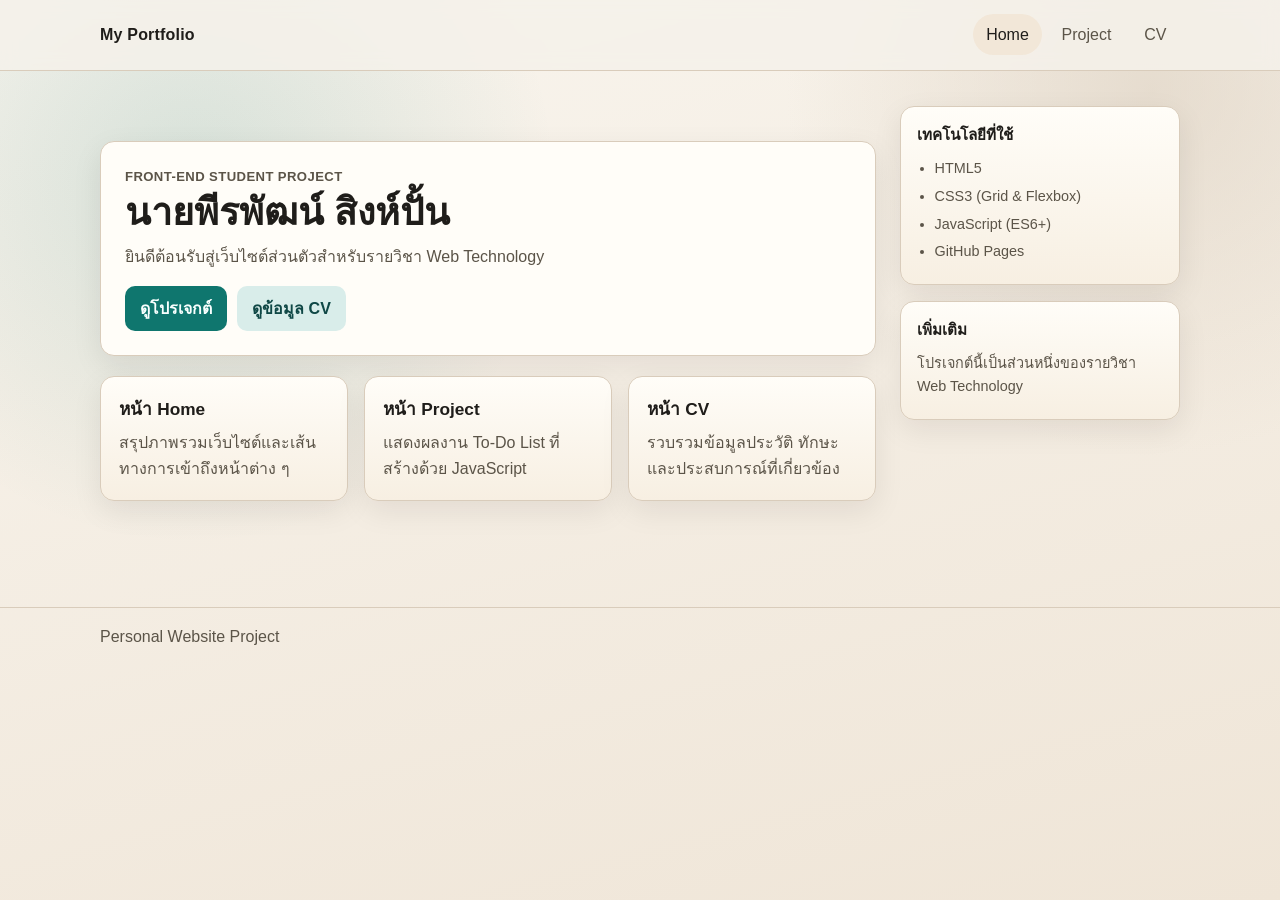
<file: index.html>
<!DOCTYPE html>
<html lang="th">
<head>
    <meta charset="UTF-8">
    <meta name="viewport" content="width=device-width, initial-scale=1.0">
    <title>Home - Personal Portfolio</title>
    <link rel="stylesheet" href="css/style.css">
</head>
<body>
    <!-- Skip link ช่วยให้ผู้ใช้ keyboard/screen reader ข้ามไปยังเนื้อหาหลักได้เลย -->
    <a class="skip-link" href="#main-content">ข้ามไปยังเนื้อหาหลัก</a>
    
    <!-- ส่วนหัว: มีโลโก้และเมนูนำทางหลัก -->
    <header class="site-header">
        <div class="container header-inner">
            <!-- โลโก้สำหรับกลับไปหน้าแรก -->
            <a class="brand" href="index.html">My Portfolio</a>
            
            <!-- เมนูนำทางความหลัก: Home, Project, CV -->
            <nav class="site-nav" aria-label="เมนูหลัก">
                <ul>
                    <li><a class="active" href="index.html" aria-current="page">Home</a></li>
                    <li><a href="project.html">Project</a></li>
                    <li><a href="cv.html">CV</a></li>
                </ul>
            </nav>
        </div>
    </header>

    <!-- เนื้อหาหลักของหน้า: ใช้ wrapper เพื่อรองรับ layout with sidebar -->
    <div class="container page-wrapper">
        <main id="main-content" class="page-content">
            <!-- ส่วน Hero: แนะนำตัวและเรียนเชิญเข้าชมเว็บ -->
            <section class="hero">
                <p class="kicker">Front-End Student Project</p>
                <h1>นายพีรพัฒน์ สิงห์ปั้น</h1>
                <p>ยินดีต้อนรับสู่เว็บไซต์ส่วนตัวสำหรับรายวิชา Web Technology</p>
                <!-- ปุ่มเรียนเชิญให้ไปชมหน้าอื่น ๆ -->
                <div class="hero-actions">
                    <a class="button" href="project.html">ดูโปรเจกต์</a>
                    <a class="button button-secondary" href="cv.html">ดูข้อมูล CV</a>
                </div>
            </section>

            <!-- กริดแสดงภาพรวมของแต่ละหมวดในเว็บไซต์ -->
            <section class="home-grid" aria-label="ภาพรวมเว็บไซต์">
                <article class="home-card">
                    <h2>หน้า Home</h2>
                    <p>สรุปภาพรวมเว็บไซต์และเส้นทางการเข้าถึงหน้าต่าง ๆ</p>
                </article>
                <article class="home-card">
                    <h2>หน้า Project</h2>
                    <p>แสดงผลงาน To-Do List ที่สร้างด้วย JavaScript</p>
                </article>
                <article class="home-card">
                    <h2>หน้า CV</h2>
                    <p>รวบรวมข้อมูลประวัติ ทักษะ และประสบการณ์ที่เกี่ยวข้อง</p>
                </article>
            </section>
        </main>

        <!-- Sidebar: ข้อมูลเพิ่มเติมของหน้า Home -->
        <aside class="page-sidebar" aria-label="ข้อมูลเพิ่มเติม">
            <section class="sidebar-card">
                <h3>เทคโนโลยีที่ใช้</h3>
                <ul>
                    <li>HTML5</li>
                    <li>CSS3 (Grid & Flexbox)</li>
                    <li>JavaScript (ES6+)</li>
                    <li>GitHub Pages</li>
                </ul>
            </section>
            <section class="sidebar-card">
                <h3>เพิ่มเติม</h3>
                <p>โปรเจกต์นี้เป็นส่วนหนึ่งของรายวิชา Web Technology</p>
            </section>
        </aside>
    </div>

    <!-- ส่วนท้ายของเว็บไซต์ -->
    <footer class="site-footer">
        <div class="container">
            <p>Personal Website Project</p>
        </div>
    </footer>
</body>
</html>
</file>
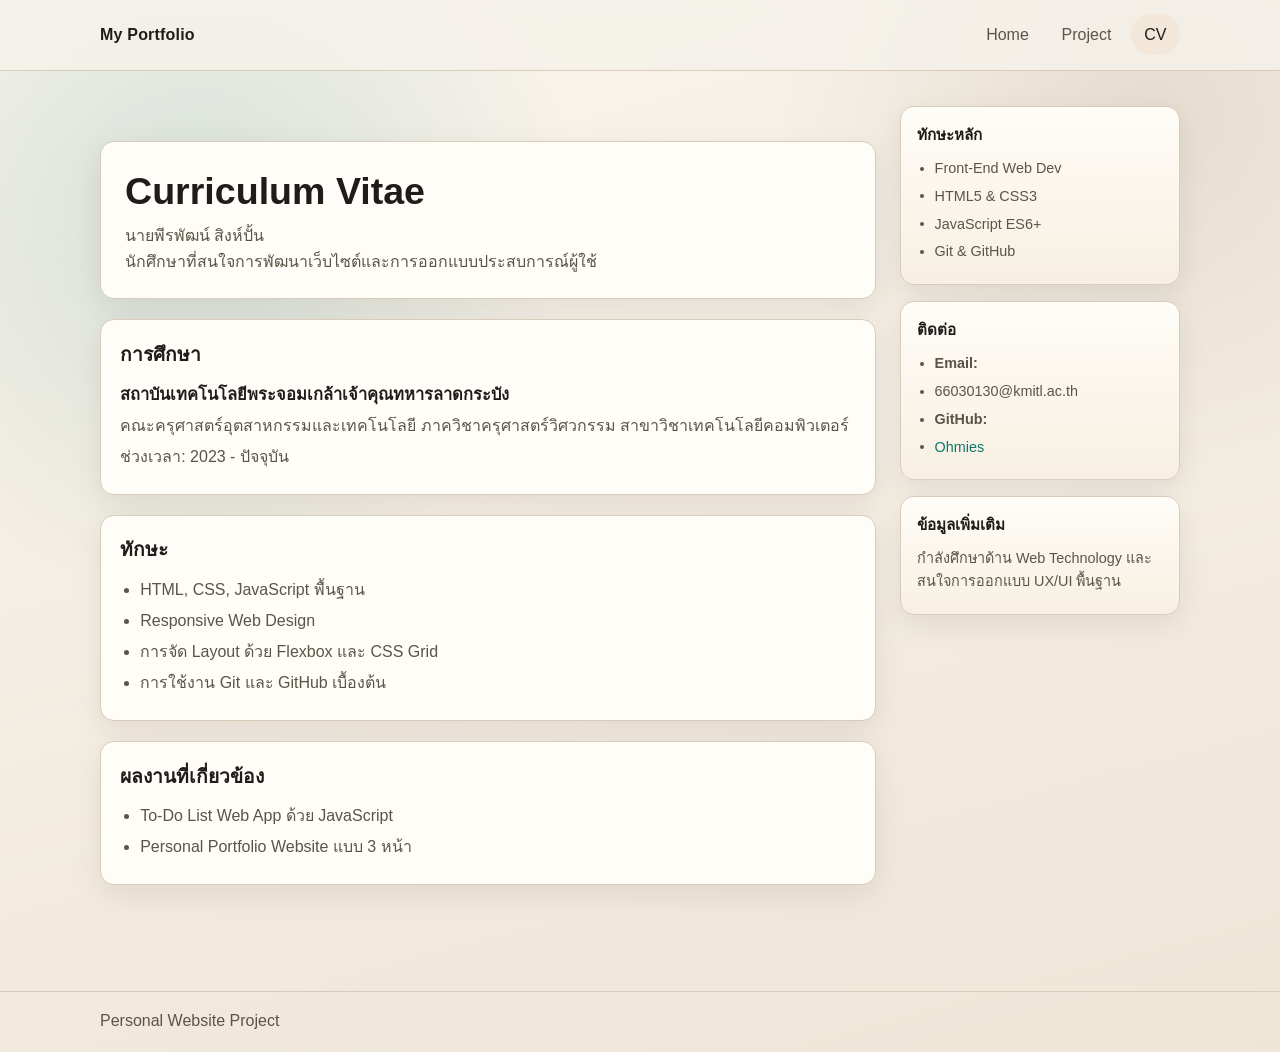
<file: cv.html>
<!DOCTYPE html>
<html lang="th">
<head>
    <meta charset="UTF-8">
    <meta name="viewport" content="width=device-width, initial-scale=1.0">
    <title>CV - Personal Portfolio</title>
    <link rel="stylesheet" href="css/style.css">
</head>
<body>
    <!-- Skip link สำหรับการเข้าถึง -->
    <a class="skip-link" href="#main-content">ข้ามไปยังเนื้อหาหลัก</a>
    
    <!-- ส่วนหัว: มีโลโก้และเมนูนำทาง -->
    <header class="site-header">
        <div class="container header-inner">
            <a class="brand" href="index.html">My Portfolio</a>
            <nav class="site-nav" aria-label="เมนูหลัก">
                <ul>
                    <li><a href="index.html">Home</a></li>
                    <li><a href="project.html">Project</a></li>
                    <li><a class="active" href="cv.html" aria-current="page">CV</a></li>
                </ul>
            </nav>
        </div>
    </header>

    <!-- เนื้อหาหลักของหน้า: ใช้ wrapper เพื่อรองรับ layout with sidebar -->
    <div class="container page-wrapper">
        <main id="main-content" class="page-content">
            <!-- หัวข้อ CV: ชื่อและรายละเอียดส่วนตัว -->
            <section class="cv-header">
                <h1>Curriculum Vitae</h1>
                <p>นายพีรพัฒน์ สิงห์ปั้น</p>
                <p>นักศึกษาที่สนใจการพัฒนาเว็บไซต์และการออกแบบประสบการณ์ผู้ใช้</p>
            </section>

            <!-- หมวดการศึกษา -->
            <section class="cv-section" aria-labelledby="education-title">
                <h2 id="education-title">การศึกษา</h2>
                <article>
                    <h3>สถาบันเทคโนโลยีพระจอมเกล้าเจ้าคุณทหารลาดกระบัง</h3>
                    <p>คณะครุศาสตร์อุตสาหกรรมและเทคโนโลยี ภาควิชาครุศาสตร์วิศวกรรม สาขาวิชาเทคโนโลยีคอมพิวเตอร์</p>
                    <p>ช่วงเวลา: 2023 - ปัจจุบัน</p>
                </article>
            </section>

            <!-- หมวดทักษะที่มี -->
            <section class="cv-section" aria-labelledby="skills-title">
                <h2 id="skills-title">ทักษะ</h2>
                <ul>
                    <li>HTML, CSS, JavaScript พื้นฐาน</li>
                    <li>Responsive Web Design</li>
                    <li>การจัด Layout ด้วย Flexbox และ CSS Grid</li>
                    <li>การใช้งาน Git และ GitHub เบื้องต้น</li>
                </ul>
            </section>

            <!-- หมวดผลงานที่เกี่ยวข้อง -->
            <section class="cv-section" aria-labelledby="projects-title">
                <h2 id="projects-title">ผลงานที่เกี่ยวข้อง</h2>
                <ul>
                    <li>To-Do List Web App ด้วย JavaScript</li>
                    <li>Personal Portfolio Website แบบ 3 หน้า</li>
                </ul>
            </section>
        </main>

        <!-- Sidebar: ข้อมูลด่วน CV -->
        <aside class="page-sidebar" aria-label="ข้อมูลด่วน">
            <!-- หมวดทักษะสำคัญ -->
            <section class="sidebar-card">
                <h3>ทักษะหลัก</h3>
                <ul>
                    <li>Front-End Web Dev</li>
                    <li>HTML5 & CSS3</li>
                    <li>JavaScript ES6+</li>
                    <li>Git & GitHub</li>
                </ul>
            </section>

            <!-- หมวดข้อมูลติดต่อ -->
            <section class="sidebar-card">
                <h3>ติดต่อ</h3>
                <ul>
                    <li><strong>Email:</strong></li>
                    <li>66030130@kmitl.ac.th</li>
                    <li><strong>GitHub:</strong></li>
                    <li><a href="https://github.com/Ohmies" target="_blank" rel="noopener">Ohmies</a></li>
                </ul>
            </section>

            <!-- หมวดข้อเพิ่มเติม -->
            <section class="sidebar-card">
                <h3>ข้อมูลเพิ่มเติม</h3>
                <p>กำลังศึกษาด้าน Web Technology และสนใจการออกแบบ UX/UI พื้นฐาน</p>
            </section>
        </aside>
    </div>

    <footer class="site-footer">
        <div class="container">
            <p>Personal Website Project</p>
        </div>
    </footer>
</body>
</html>
</file>
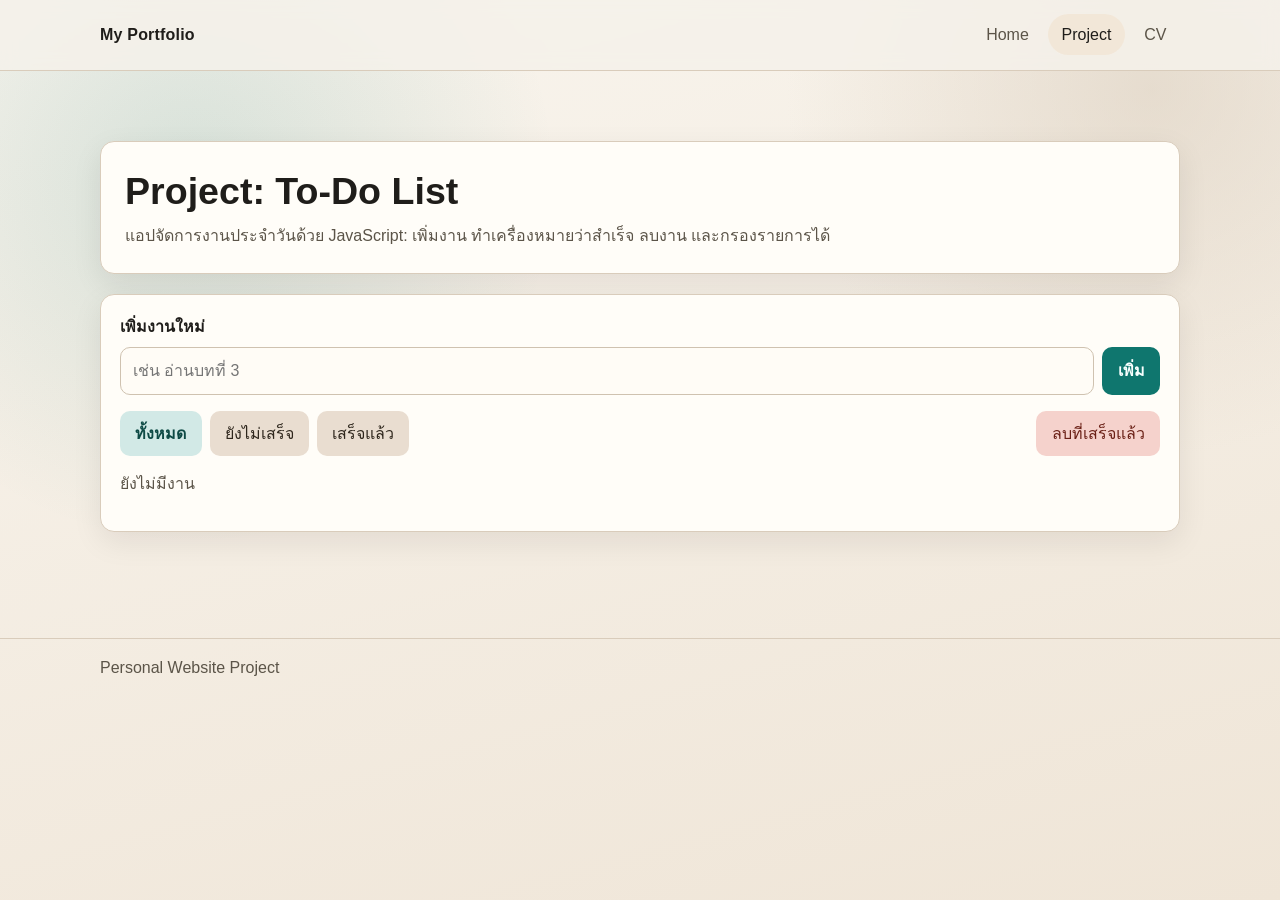
<file: project.html>
<!DOCTYPE html>
<html lang="th">
<head>
    <meta charset="UTF-8">
    <meta name="viewport" content="width=device-width, initial-scale=1.0">
    <title>To-Do List - Personal Portfolio</title>
    <link rel="stylesheet" href="css/style.css">
    <script src="js/script.js" defer></script>
</head>
<body>
    <!-- Skip link สำหรับการเข้าถึง -->
    <a class="skip-link" href="#main-content">ข้ามไปยังเนื้อหาหลัก</a>
    
    <!-- ส่วนหัว: มีโลโก้และเมนูนำทาง -->
    <header class="site-header">
        <div class="container header-inner">
            <a class="brand" href="index.html">My Portfolio</a>
            <nav class="site-nav" aria-label="เมนูหลัก">
                <ul>
                    <li><a href="index.html">Home</a></li>
                    <li><a class="active" href="project.html" aria-current="page">Project</a></li>
                    <li><a href="cv.html">CV</a></li>
                </ul>
            </nav>
        </div>
    </header>

    <!-- เนื้อหาหลักของหน้า: Project ใช้ full-width ไม่มี sidebar -->
    <div class="container page-wrapper page-wrapper--full">
        <main id="main-content" class="page-content">
            <!-- หัวข้อโปรเจกต์ -->
            <section class="project-header">
            <h1>Project: To-Do List</h1>
            <p>แอปจัดการงานประจำวันด้วย JavaScript: เพิ่มงาน ทำเครื่องหมายว่าสำเร็จ ลบงาน และกรองรายการได้</p>
        </section>

        <!-- แอปจัดการ To-Do: ฟอร์มเพิ่มงาน ตัวกรอง และรายการงาน -->
        <section class="todo-app" aria-label="แอปจัดการงาน">
            <!-- ฟอร์มสำหรับเพิ่มงานใหม่ -->
            <form id="todo-form" class="todo-form">
                <label for="todo-input">เพิ่มงานใหม่</label>
                <div class="todo-input-row">
                    <input id="todo-input" name="todo" type="text" placeholder="เช่น อ่านบทที่ 3" required maxlength="120">
                    <button type="submit">เพิ่ม</button>
                </div>
            </form>

            <!-- ตัวกรองรายการและปุ่มลบที่เสร็จแล้ว -->
            <div class="todo-controls" aria-label="ตัวกรองรายการ">
                <button type="button" class="filter-btn active" data-filter="all">ทั้งหมด</button>
                <button type="button" class="filter-btn" data-filter="active">ยังไม่เสร็จ</button>
                <button type="button" class="filter-btn" data-filter="completed">เสร็จแล้ว</button>
                <button type="button" id="clear-completed">ลบที่เสร็จแล้ว</button>
            </div>

            <!-- แสดงจำนวนงานและสถานะ (อัปเดตแบบอัตโนมัติจาก JavaScript) -->
            <p id="todo-status" aria-live="polite">ยังไม่มีงาน</p>
            
            <!-- รายการงาน: ถูกสร้างจาก JavaScript เมื่อมีการเพิ่ม -->
            <ul id="todo-list" class="todo-list" aria-label="รายการงาน"></ul>

            <!-- ข้อความ fallback สำหรับเบราว์เซอร์ที่ไม่รองรับ JavaScript -->
            <noscript>
                <p>โปรดเปิดใช้งาน JavaScript เพื่อใช้งานฟังก์ชัน To-Do List</p>
            </noscript>
        </section>
        </main>
    </div>

    <footer class="site-footer">
        <div class="container">
            <p>Personal Website Project</p>
        </div>
    </footer>
</body>
</html>
</file>
<file: css/style.css>
/* ===== ตัวแปร CSS: สืบทอดโลกไปยังทั้งเว็บไซต์ ===== */
/* ประกาศตัวแปรสีหลัก, ขนาด และเงา ที่ใช้ร่วมกันทั้งเพจ
   - --bg: พื้นหลังหลักของเพจ (สีกรม)
   - --surface: สีพื้นผิวของ card/section (สีขาว)
   - --accent: สีเน้น primary ใช้ปุ่มและลิงก์ active (สีเขียวเข้ม)
   - --danger: สีแดงสำหรับการลบ/ปืดเตือน
   - --shadow: เงาใช้ common ให้ hierarchy
*/
:root {
	--bg: #f5f1ea;
	--surface: #fffdf8;
	--surface-strong: #f2e7d8;
	--text: #1f1d1a;
	--muted: #5b5448;
	--line: #d9ccbb;
	--accent: #0f766e;
	--accent-strong: #115e59;
	--danger: #b42318;
	--radius: 14px;
	--shadow: 0 10px 30px rgba(22, 18, 10, 0.08);
}

/* ===== Global Styles: พื้นฐานของทั้งเว็บไซต์ ===== */
/* ระบุให้ box-sizing บนทั้ง element เป็น border-box
   ทำให้ padding และ border นับเข้าในwidth/height */
* {
	box-sizing: border-box;
}

html,
body {
	margin: 0;
	padding: 0;
}

/* สไตล์ส่วนลำตัว (Body):
   - min-height: 100vh ให้ footer สุดล่าง ถ้าเนื้อหาน้อย
   - font-family: ใช้ ไทยแล้ว fallback ทั่วไป
   - background: gradient ซับซ้อน 3 layers ให้ออกมาชาญฉลาด
   - line-height: 1.6 ทำให้ข้อความเข้าใจง่ายขึ้น
*/
body {
	min-height: 100vh;
	font-family: "Prompt", "Sarabun", "Noto Sans Thai", sans-serif;
	color: var(--text);
	line-height: 1.6;
	background:
		radial-gradient(circle at 15% 20%, rgba(15, 118, 110, 0.14), transparent 28%),
		radial-gradient(circle at 90% 10%, rgba(217, 204, 187, 0.55), transparent 26%),
		linear-gradient(165deg, #f9f5ee 0%, #efe5d7 100%);
}

.skip-link {
	position: absolute;
	left: 0.8rem;
	top: -3rem;
	background: #134a47;
	color: #f4fffd;
	padding: 0.5rem 0.72rem;
	border-radius: 8px;
	text-decoration: none;
	z-index: 30;
}

.skip-link:focus {
	top: 0.8rem;
}

/* ===== ลิงก์และ Layout ===== */
/* ลิงก์สืบทอดสีจากผู้ปกครอง */
a {
	color: inherit;
}

/* Container: ความกว้างสูงสุด 1080px แต่ต่างตัวอักษรถ้าหน้าจอเล็ก */
.container {
	width: min(1080px, 92vw);
	margin: 0 auto;
}

/* ===== ส่วนหัว (Header): Sticky + Blur Effect ===== */
.site-header {
	position: sticky;
	top: 0;
	z-index: 10;
	backdrop-filter: blur(8px);
	background-color: rgba(245, 241, 234, 0.86);
	border-bottom: 1px solid var(--line);
}

/* Flexbox layout ใน header: โลโก้ทางซ้าย, เมนูไปทางขวา */
.header-inner {
	display: flex;
	align-items: center;
	justify-content: space-between;
	gap: 1rem;
	padding: 0.9rem 0;
}

/* โลโก้ส่วนตัว */
.brand {
	font-weight: 700;
	letter-spacing: 0.2px;
	text-decoration: none;
}

/* เมนูนำทาง: ใช้ Flexbox เรียงตัวแนวนอน */
.site-nav ul {
	margin: 0;
	padding: 0;
	list-style: none;
	display: flex;
	gap: 0.35rem;
}

/* ลิงก์เมนู: ตัวหนังสือมน + สัดส่วน */
.site-nav a {
	display: inline-block;
	text-decoration: none;
	padding: 0.48rem 0.85rem;
	border-radius: 999px;
	color: var(--muted);
	transition: background-color 0.2s ease, color 0.2s ease;
}

/* สถานะ hover/focus/active ของลิงก์เมนู */
.site-nav a:hover,
.site-nav a:focus-visible,
.site-nav a.active {
	color: var(--text);
	background-color: var(--surface-strong);
}

/* ===== เนื้อหาหลัก (Main Content) ===== */
/* ใช้ Grid เพื่อให้ section แต่ละชิ้นอยู่บนบรรทัดต่าง ๆ */
.page-content {
	padding: 2.2rem 0 2.8rem;
	display: grid;
	gap: 1.25rem;
}

/* สไตล์ร่วมของ section หลัก ทั้งหมด */
.hero,
.project-header,
.cv-header,
.cv-section,
.todo-app {
	background: var(--surface);
	border: 1px solid var(--line);
	border-radius: var(--radius);
	box-shadow: var(--shadow);
}

/* ===== Header ส่วนต่าง ๆ (Hero, Project, CV) ===== */
.hero,
.project-header,
.cv-header {
	padding: 1.5rem;
}

/* ชื่อหลักของหน้าต่าง ๆ ใช้ clamp สำหรับ responsive font size */
.hero h1,
.project-header h1,
.cv-header h1 {
	margin: 0.2rem 0 0.55rem;
	font-size: clamp(1.7rem, 4.2vw, 2.35rem);
	line-height: 1.2;
}

/* ข้อความบรรณลักษณ์: ตัวหนังสือเล็ก พิมพ์ใหญ่ */
.kicker {
	margin: 0;
	color: var(--accent);
	font-weight: 600;
	letter-spacing: 0.4px;
	text-transform: uppercase;
	font-size: 0.82rem;
}

/* ข้อความอธิบายใน header */
.hero p,
.project-header p,
.cv-header p {
	margin: 0;
	color: var(--muted);
}

/* ===== ปุ่มและการกระทำ (Actions) ===== */
/* ปุ่มนำทาง: ใช้ flex wrap สำหรับจัดเรียงบนมือแบบเล็ก */
.hero-actions {
	margin-top: 1rem;
	display: flex;
	flex-wrap: wrap;
	gap: 0.6rem;
}

/* สไตล์ร่วมของปุ่มทั้งหมด */
.button,
.todo-form button,
.todo-controls button,
.todo-item button {
	border: none;
	border-radius: 10px;
	padding: 0.62rem 0.95rem;
	font: inherit;
	cursor: pointer;
	transition: transform 0.15s ease, opacity 0.15s ease, background-color 0.2s ease;
}

/* ปุ่มหลัก (Primary) */
.button,
.todo-form button {
	background: var(--accent);
	color: #f8fffe;
	text-decoration: none;
	font-weight: 600;
}

.button:hover,
.todo-form button:hover {
	background: var(--accent-strong);
}

/* เอฟเฟกต์กด */
.button:active,
.todo-form button:active,
.todo-controls button:active,
.todo-item button:active {
	transform: translateY(1px);
}

/* ปุ่มรอง (Secondary) */
.button-secondary {
	background: #d9edea;
	color: #104846;
}

.button-secondary:hover {
	background: #c9e5e1;
}

/* ===== Home Page: Grid อื่น ๆ ===== */
/* โชว์ 3 การ์ดติดต่อกัน ใช้ CSs Grid */
.home-grid {
	display: grid;
	gap: 1rem;
	grid-template-columns: repeat(3, minmax(0, 1fr));
}

/* การ์ดข้อมูล: มี gradient background */
.home-card {
	padding: 1.15rem;
	border-radius: var(--radius);
	border: 1px solid var(--line);
	background: linear-gradient(180deg, #fffdf8 0%, #f7efe2 100%);
	box-shadow: var(--shadow);
}

/* ชื่อการ์ด */
.home-card h2 {
	margin: 0;
	font-size: 1.08rem;
}

/* ข้อความอธิบายในการ์ด */
.home-card p {
	margin: 0.45rem 0 0;
	color: var(--muted);
}

/* ===== To-Do App ===== */
/* แอปเป็นกริด แยกส่วนโฟร์ม ตัวกรอง รายการ */
.todo-app {
	padding: 1.2rem;
	display: grid;
	gap: 0.95rem;
}

/* โฟร์มเพิ่มงาน */
.todo-form {
	display: grid;
	gap: 0.45rem;
}

.todo-form label {
	font-weight: 600;
}

/* Row ของ input + ปุ่มเพิ่ม */
.todo-input-row {
	display: flex;
	gap: 0.55rem;
}

/* Input field สำหรับเพิ่มงาน */
.todo-form input {
	flex: 1;
	min-width: 0;
	border: 1px solid #cfc2b0;
	border-radius: 10px;
	padding: 0.66rem 0.72rem;
	font: inherit;
	background: #fffcf6;
}

/* Focus state สำหรับ keyboard navigation */
.todo-form input:focus,
.todo-form button:focus-visible,
.todo-controls button:focus-visible,
.todo-item button:focus-visible,
.site-nav a:focus-visible,
.button:focus-visible {
	outline: 2px solid var(--accent);
	outline-offset: 2px;
}

/* ===== ตัวกรองรายการ (Filter Controls) ===== */
.todo-controls {
	display: flex;
	flex-wrap: wrap;
	gap: 0.5rem;
}

/* ปุ่มกรอง */
.todo-controls button {
	background: #e9ddd0;
	color: #2e261c;
}

/* ปุ่มกรองที่ active */
.todo-controls button.active {
	background: #d2e9e6;
	color: #0e4a45;
	font-weight: 600;
}

/* ปุ่มลบที่เสร็จแล้ว: กำหนดให้อยู่ทางขวาสุด */
.todo-controls #clear-completed {
	margin-left: auto;
	background: #f5d2cc;
	color: #6a2016;
}

/* ปุ่มลบเมื่อไม่มีรายการเสร็จ */
.todo-controls #clear-completed:disabled {
	opacity: 0.45;
	cursor: not-allowed;
}

/* สถานะจำนวนงาน (อัปเดตจาก JavaScript)  */
#todo-status {
	margin: 0;
	color: var(--muted);
}

/* รายการ To-Do: ใช้ Grid สำหรับระยะห่าง */
.todo-list {
	list-style: none;
	margin: 0;
	padding: 0;
	display: grid;
	gap: 0.55rem;
}

/* รายการ To-Do แต่ละตัว: Flexbox สำหรับเรียงตัวนอน */
.todo-item {
	display: flex;
	align-items: center;
	justify-content: space-between;
	gap: 0.75rem;
	border: 1px solid #d8cbbc;
	border-radius: 10px;
	background: #fff8ee;
	padding: 0.62rem 0.72rem;
}

/* Label ใน To-Do: Checkbox + ข้อความ */
.todo-item label {
	display: flex;
	align-items: center;
	gap: 0.6rem;
	min-width: 0;
}

/* ข้อความงาน: แตกบรรทัดถ้าข้อความจชนญ */
.todo-item span {
	word-break: break-word;
}

/* งานที่เสร็จ: ขีดทับและเบา */
.todo-item.is-done span {
	text-decoration: line-through;
	color: #7f7668;
}

/* ปุ่มลบ: สีแดง */
.todo-item button {
	background: #f4d2cb;
	color: var(--danger);
	flex-shrink: 0;
}

/* ===== Page Wrapper: Layout หลักกับ Sidebar ===== */
.page-wrapper {
	display: grid;
	grid-template-columns: 1fr 280px;
	gap: 1.5rem;
	padding: 2.2rem 0 2.8rem;
}

/* โหมด full-width สำหรับหน้าที่ไม่มี aside (Project) */
.page-wrapper--full {
	grid-template-columns: 1fr;
}

.page-content {
	display: grid;
	gap: 1.25rem;
}

/* ===== Page Sidebar: ข้อมูลเพิ่มเติมด้านข้าง ===== */
.page-sidebar {
	display: grid;
	gap: 1rem;
	height: fit-content;
	position: sticky;
	top: 5.5rem;
}

/* การ์ด sidebar: ข้อมูลกลุ่มเดียว */
.sidebar-card {
	padding: 1rem;
	border-radius: var(--radius);
	border: 1px solid var(--line);
	background: linear-gradient(180deg, #fffdf8 0%, #f7efe2 100%);
	box-shadow: var(--shadow);
}

.sidebar-card h3 {
	margin: 0 0 0.6rem;
	font-size: 0.95rem;
	font-weight: 600;
}

.sidebar-card p,
.sidebar-card li {
	margin: 0.3rem 0;
	color: var(--muted);
	font-size: 0.9rem;
}

.sidebar-card ul {
	margin: 0;
	padding-left: 1.1rem;
	list-style: disc;
}

.sidebar-card a {
	color: var(--accent);
	text-decoration: none;
	font-weight: 500;
}

.sidebar-card a:hover,
.sidebar-card a:focus-visible {
	text-decoration: underline;
}

/* ===== หน้า CV: หมวดต่าง ๆ ===== */
.cv-section {
	padding: 1.2rem;
}

/* หัวข้อส่วน */
.cv-section h2 {
	margin: 0 0 0.65rem;
	font-size: 1.2rem;
}

/* หัวข้อรอง (เช่น ชื่อสถาบัน) */
.cv-section h3 {
	margin: 0;
	font-size: 1.03rem;
}

/* ข้อความในหมวด CV */
.cv-section p,
.cv-section li {
	margin: 0.35rem 0;
	color: var(--muted);
}

/* รายการในหมวด */
.cv-section ul {
	margin: 0;
	padding-left: 1.25rem;
}

/* ===== ส่วนท้าย (Footer) ===== */
.site-footer {
	border-top: 1px solid var(--line);
	margin-top: 1rem;
}

.site-footer p {
	margin: 0;
	padding: 1rem 0 1.15rem;
	color: var(--muted);
}

/* ===== Responsive: Tablet (860px และลดลง) ===== */
@media (max-width: 860px) {
	/* Sidebar ย้ายอยู่ท้าย mobile */
	.page-wrapper {
		grid-template-columns: 1fr;
	}

	/* ทำให้ Header เป็นแนวตั้ง */
	.header-inner {
		flex-direction: column;
		align-items: flex-start;
	}

	/* ลดจำนวนการ์ด Home เหลือ 2 คอลัมน์ */
	.home-grid {
		grid-template-columns: repeat(2, minmax(0, 1fr));
	}
}

/* ===== Responsive: Mobile (620px และลดลง) ===== */
@media (max-width: 620px) {
	/* ลด padding ของ page-content */
	.page-content {
		padding-top: 1.2rem;
	}

	/* ทำให้เมนูตัวเล็กลง wrap ได้ */
	.site-nav ul {
		width: 100%;
		flex-wrap: wrap;
	}

	/* ลด padding ของ section ทั้งหมด */
	.hero,
	.project-header,
	.cv-header,
	.cv-section,
	.todo-app {
		padding: 1rem;
	}

	/* Home grid: แนวตั้ง 1 คอลัมน์ */
	.home-grid {
		grid-template-columns: 1fr;
	}

	/* Input + ปุ่ม stack เป็นแนวตั้ง */
	.todo-input-row {
		flex-direction: column;
	}

	/* ลบ margin-left ของปุ่มลบ */
	.todo-controls #clear-completed {
		margin-left: 0;
	}

	/* To-Do item: เรียงแนวตั้ง */
	.todo-item {
		align-items: flex-start;
		flex-direction: column;
	}
}

/* ===== Accessibility: ลดการเคลื่อนไหว (Reduced Motion) ===== */
@media (prefers-reduced-motion: reduce) {
	*,
	*::before,
	*::after {
		animation: none !important;
		transition: none !important;
		scroll-behavior: auto !important;
	}
}
</file>
